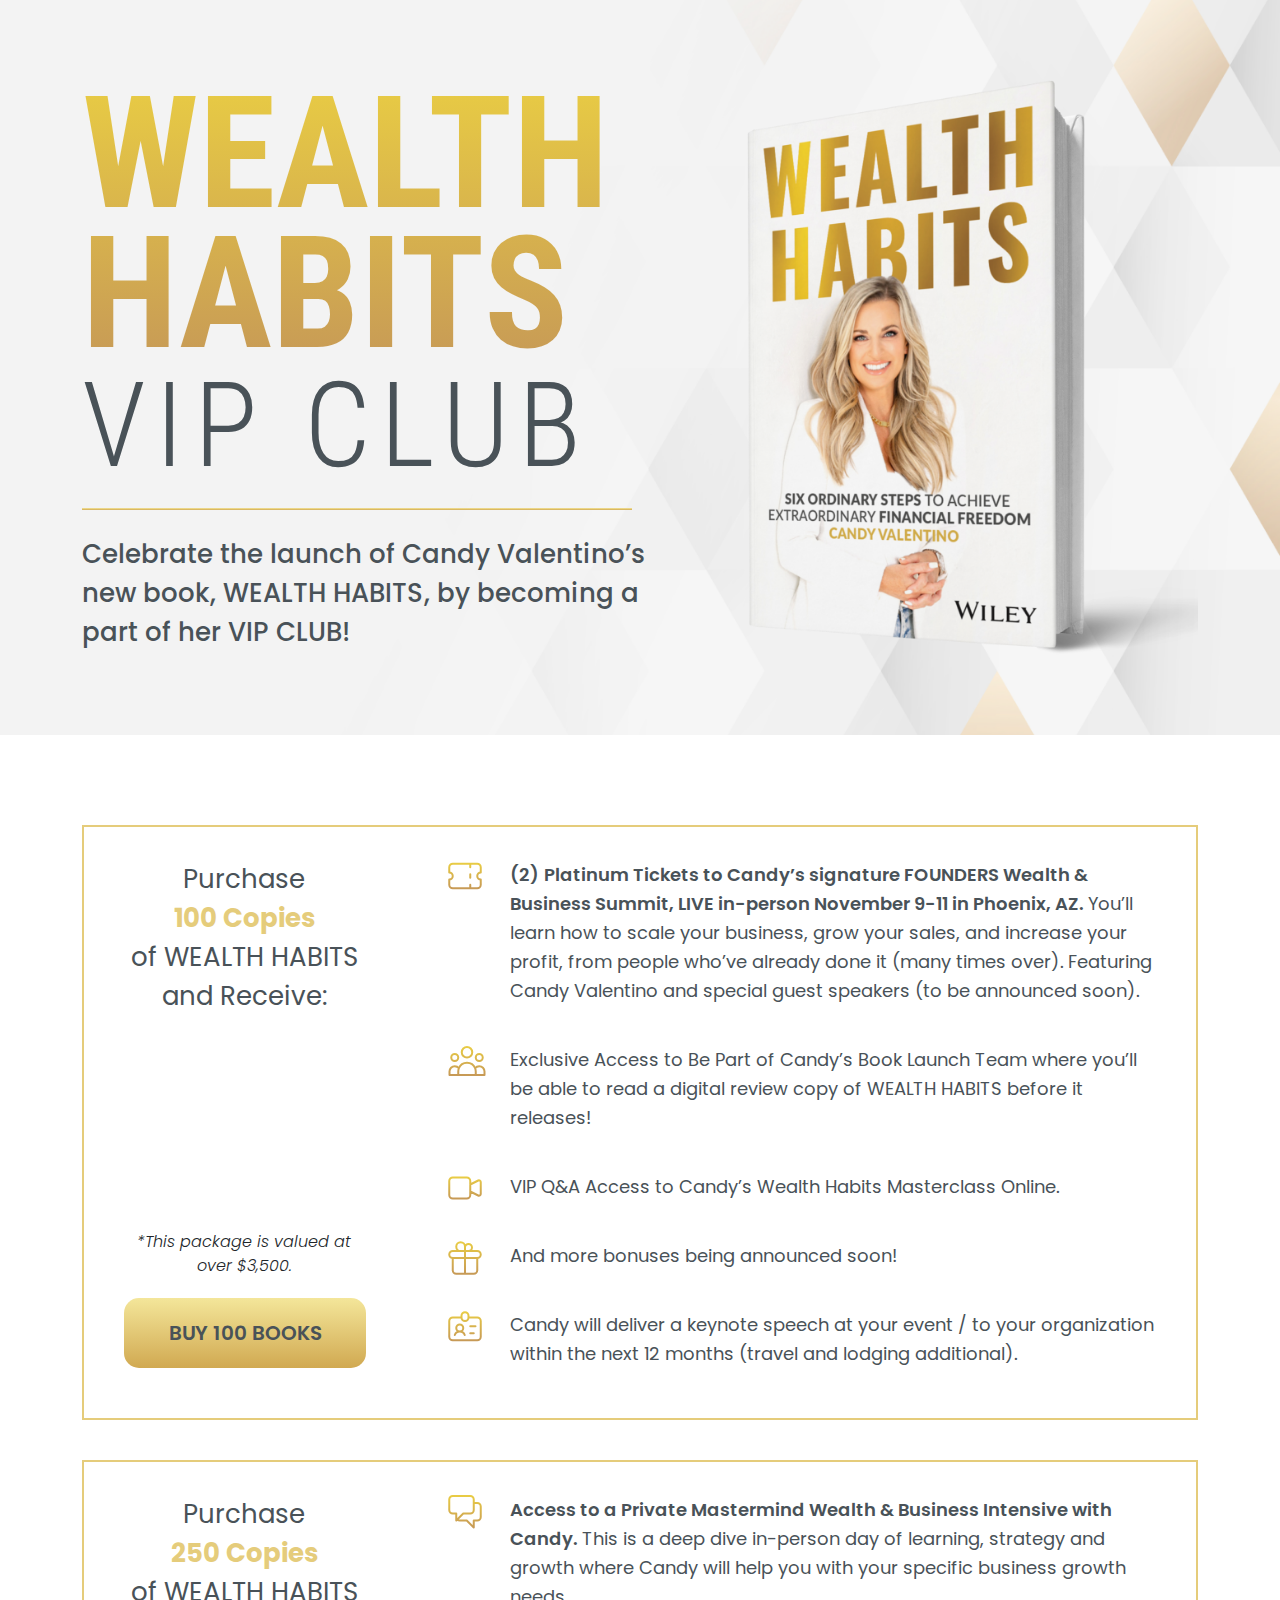
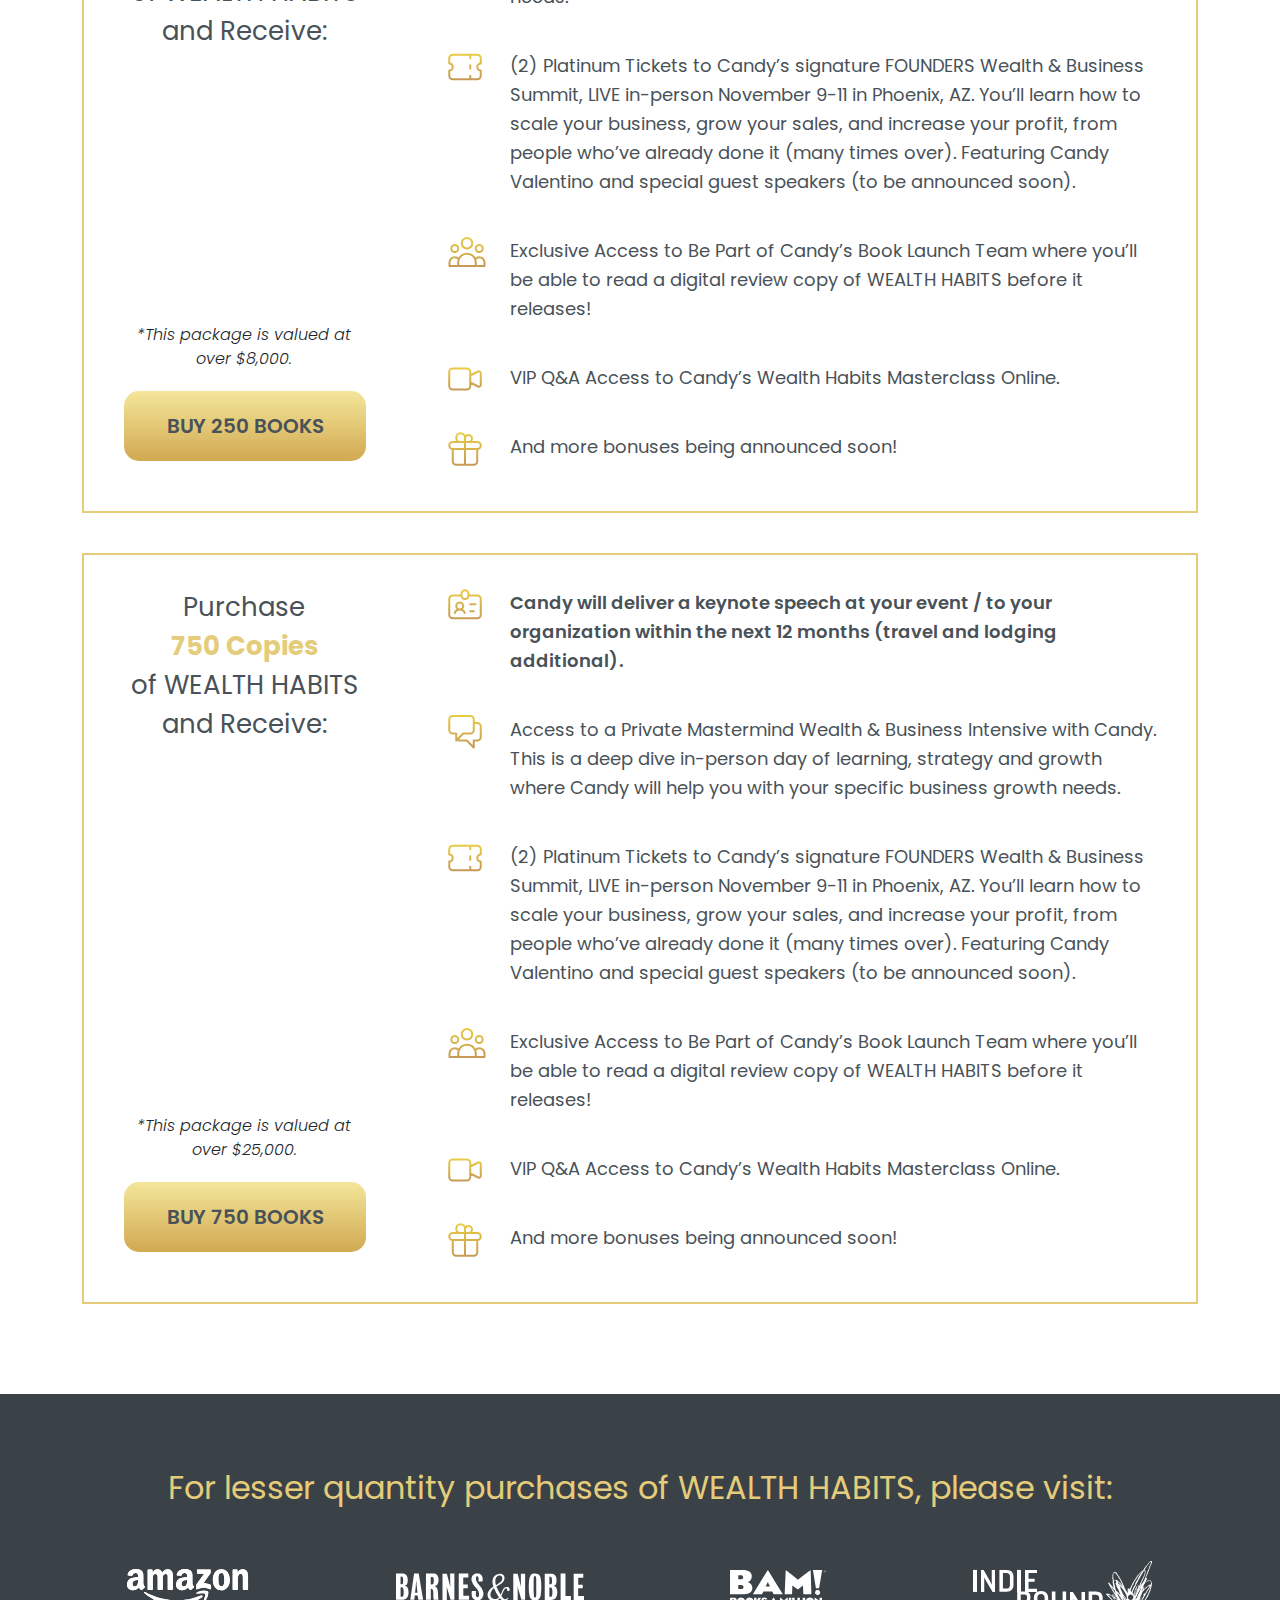
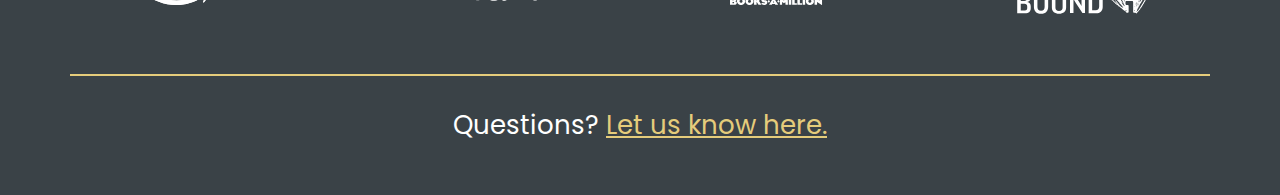
<file: vip-club.html>
<!DOCTYPE html>
<html lang="en">
<head>
     <meta charset="UTF-8">
     <meta http-equiv="X-UA-Compatible" content="IE=edge">
     <meta name="viewport" content="width=device-width, initial-scale=1.0">
     <title>Candy Book || WEALTH HABITS || VIP Club Page </title>
     <!-- Google Fonts -->
     <link rel="preconnect" href="https://fonts.googleapis.com">
     <link rel="preconnect" href="https://fonts.gstatic.com" crossorigin>
     <link href="https://fonts.googleapis.com/css2?family=Poppins:wght@300;400;500;600;700&family=Roboto+Condensed:wght@300;700&display=swap" rel="stylesheet">
     <!-- Bootstrap CSS -->
     <link rel="stylesheet" href="assets/css/bootstrap.min.css">
     <!-- Style CSS -->
     <link rel="stylesheet" href="assets/css/style.css">
</head>
<body>

     <header class="hero-area inner-hero d-flex align-items-center">
          <div class="container">
               <div class="row align-items-center">
                    <div class="col-lg-7">
                         <div class="wlc-content">
                              <h1>Wealth Habits</h1>
                              <h2 class="sub-heading">VIP CLUB</h2>
                              <img src="assets/img/Book.png" alt="Wealth Habits" class="img-fluid d-none">
                              <p>Celebrate the launch of Candy Valentino’s <br>new book, WEALTH HABITS, by becoming a <br>part of her VIP CLUB! </p>
                         </div>
                    </div>
                    <div class="col-lg-5">
                         <div class="hero-image">
                              <img src="assets/img/Book.png" alt="Wealth Habits" class="img-fluid">
                         </div>
                    </div>
               </div>
          </div>
     </header>

     <div class="our-price-table-area">
          <div class="container">
               <div class="row">
                    <div class="col">
                         <!-- Single Price Table -->
                         <div class="single-price-table">
                              <div class="row">
                                   <div class="col-lg-3 d-flex justify-content-between flex-column">
                                        <div class="price-table-top text-center">
                                             <h2>Purchase <br><span>100 Copies</span> <br>of WEALTH HABITS <br>and Receive:</h2>
                                        </div>
                                        <div class="price-button text-center">
                                             <p>*This package is valued at <br>over $3,500.</p>
                                             <a href="" class="primary-btn">BUY 100 BOOKS</a>
                                        </div>
                                   </div>
                                   <div class="col-lg-9">
                                        <div class="price-table-content">
                                             <ul>
                                                  <li>
                                                       <span><img src="assets/img/ticket.svg"></span> 
                                                       <div><strong>(2) Platinum Tickets to Candy’s signature FOUNDERS Wealth & Business Summit, LIVE in-person November 9-11 in Phoenix, AZ.</strong> You’ll learn how to scale your business, grow your sales, and increase your profit, from people who’ve already done it (many times over). Featuring Candy Valentino and special guest speakers (to be announced soon). </div>
                                                  </li>
                                                  <li>
                                                       <span><img src="assets/img/users.svg"></span> 
                                                       <div>Exclusive Access to Be Part of Candy’s Book Launch Team where you’ll be able to read a digital review copy of WEALTH HABITS before it releases! 
                                                       </div>
                                                  </li>
                                                  <li>
                                                       <span><img src="assets/img/video.svg"></span> 
                                                       <div>VIP Q&A Access to Candy’s Wealth Habits Masterclass Online.</div>
                                                  </li>
                                                  <li>
                                                       <span><img src="assets/img/gift.svg"></span> 
                                                       <div>And more bonuses being announced soon!</div>
                                                  </li>
                                                  <li>
                                                       <span><img src="assets/img/user-notes.svg"></span> 
                                                       <div>Candy will deliver a keynote speech at your event / to your organization within the next 12 months (travel and lodging additional).</div> 
                                                  </li>
                                             </ul>
                                        </div>
                                   </div>
                              </div>
                         </div><!-- Single Price Table -->

                         <!-- Single Price Table -->
                         <div class="single-price-table">
                              <div class="row">
                                   <div class="col-lg-3 d-flex justify-content-between flex-column">
                                        <div class="price-table-top text-center">
                                             <h2>Purchase <br><span>250 Copies</span> <br>of WEALTH HABITS<br> and Receive:</h2>
                                        </div>
                                        <div class="price-button text-center">
                                             <p>*This package is valued at <br>over $8,000.</p>
                                             <a href="" class="primary-btn">BUY 250 BOOKS</a>
                                        </div>
                                   </div>
                                   <div class="col-lg-9">
                                        <div class="price-table-content">
                                             <ul>
                                                  <li>
                                                       <span><img src="assets/img/comments.svg"></span> 
                                                       <div><strong>Access to a Private Mastermind Wealth & Business Intensive with Candy.</strong> This is a deep dive in-person day of learning, strategy and growth where Candy will help you with your specific business growth needs. </div>
                                                  </li>
                                                  <li>
                                                       <span><img src="assets/img/ticket.svg"></span> 
                                                       <div>(2) Platinum Tickets to Candy’s signature FOUNDERS Wealth & Business Summit, LIVE in-person November 9-11 in Phoenix, AZ. You’ll learn how to scale your business, grow your sales, and increase your profit, from people who’ve already done it (many times over). Featuring Candy Valentino and special guest speakers (to be announced soon).  
                                                       </div>
                                                  </li>
                                                  <li>
                                                       <span><img src="assets/img/users.svg"></span> 
                                                       <div>Exclusive Access to Be Part of Candy’s Book Launch Team where you’ll be able to read a digital review copy of WEALTH HABITS before it releases! </div>
                                                  </li>
                                                  <li>
                                                       <span><img src="assets/img/video.svg"></span> 
                                                       <div>VIP Q&A Access to Candy’s Wealth Habits Masterclass Online.</div>
                                                  </li>
                                                  <li>
                                                       <span><img src="assets/img/gift.svg"></span> 
                                                       <div>And more bonuses being announced soon!</div> 
                                                  </li>
                                             </ul>
                                        </div>
                                   </div>
                              </div>
                         </div><!-- Single Price Table -->

                         <!-- Single Price Table -->
                         <div class="single-price-table">
                              <div class="row">
                                   <div class="col-lg-3 d-flex justify-content-between flex-column">
                                        <div class="price-table-top text-center">
                                             <h2>Purchase <br><span>750 Copies</span> <br>of WEALTH HABITS <br>and Receive:</h2>
                                        </div>
                                        <div class="price-button text-center">
                                             <p>*This package is valued at <br>over $25,000.</p>
                                             <a href="" class="primary-btn">BUY 750 BOOKS</a>
                                        </div>
                                   </div>
                                   <div class="col-lg-9">
                                        <div class="price-table-content">
                                             <ul>
                                                  <li>
                                                       <span><img src="assets/img/user-notes.svg"></span> 
                                                       <div><strong>Candy will deliver a keynote speech at your event / to your organization within the next 12 months (travel and lodging additional). </strong></div>
                                                  </li>
                                                  <li>
                                                       <span><img src="assets/img/comments.svg"></span> 
                                                       <div>Access to a Private Mastermind Wealth & Business Intensive with Candy. This is a deep dive in-person day of learning, strategy and growth where Candy will help you with your specific business growth needs.
                                                       </div>
                                                  </li>
                                                  <li>
                                                       <span><img src="assets/img/ticket.svg"></span> 
                                                       <div>(2) Platinum Tickets to Candy’s signature FOUNDERS Wealth & Business Summit, LIVE in-person November 9-11 in Phoenix, AZ. You’ll learn how to scale your business, grow your sales, and increase your profit, from people who’ve already done it (many times over). Featuring Candy Valentino and special guest speakers (to be announced soon). </div>
                                                  </li>
                                                  <li>
                                                       <span><img src="assets/img/users.svg"></span> 
                                                       <div>Exclusive Access to Be Part of Candy’s Book Launch Team where you’ll be able to read a digital review copy of WEALTH HABITS before it releases! </div>
                                                  </li>
                                                  <li>
                                                       <span><img src="assets/img/video.svg"></span> 
                                                       <div>VIP Q&A Access to Candy’s Wealth Habits Masterclass Online.</div> 
                                                  </li>
                                                  <li>
                                                       <span><img src="assets/img/gift.svg"></span> 
                                                       <div>And more bonuses being announced soon!</div> 
                                                  </li>
                                             </ul>
                                        </div>
                                   </div>
                              </div>
                         </div><!-- Single Price Table -->
                    </div>
               </div>
          </div>
     </div>



     <footer class="footer-area footer-v2">
          <div class="container">
               <div class="row">
                    <div class="footer-content text-center mb-5">
                         <h2>For lesser quantity purchases of WEALTH HABITS, please visit:</h2>
                    </div>
                    <div class="client-partner">
                         <a href=""><img src="assets/img/amazon-hover.svg" alt="Amazon"></a>
                         <a href=""><img src="assets/img/barnes-nobel-hover.svg" alt="Barnes & Nobel"></a>
                         <a href=""><img src="assets/img/bam-hover.svg" alt="Bam"></a>
                         <a href=""><img src="assets/img/indie-bound-hover.svg" alt="Indie Bound"></a>
                    </div> 
                    <div class="footer-cta text-center">
                         <p>Questions? <a href="">Let us know here.</a></p>
                    </div>
               </div>
          </div>
     </footer>





     
</body>
</html>
</file>
<file: assets/css/style.css>
*, *::before ,*::after{
     box-sizing: border-box;
     padding: 0;
     margin: 0;
 }
 :root{
     --primary-color: #E5CC7B;
     --primary-white-color: #fff;
     --primary-font-family: 'Poppins', sans-serif;
     --secondary-color: #495258;
     --secondary-bg: #495258;
 }
 img{
     max-width: 100%;
     height: auto;
 }
 body{
     font-family:var(--primary-font-family);
 }
 a, a:hover { text-decoration: none }
 a:focus { outline: 0 solid; text-decoration: none}
 .primary-btn{
     background: linear-gradient(180deg, #F4E69A 0%, #D1A951 100%);
     border-radius: 15px;
     display: inline-block;
     height: 70px;
     color: var(--secondary-color);
     font-size: 20px;
     font-weight: 600;
     width: 242px;
     text-align: center;
     line-height: 70px;
     transition: all 0.3s ease 0s;
 }
 .primary-btn span{
     margin-left: 20px;transition: all 0.3s ease 0s;
 }

 @-webkit-keyframes fadeInDown {
    from {
        opacity:0;
        -webkit-transform: translatey(-10px);
        -moz-transform: translatey(-10px);
        -o-transform: translatey(-10px);
        transform: translatey(-10px);
    }
    to {
        opacity:1;
        -webkit-transform: translatey(0);
        -moz-transform: translatey(0);
        -o-transform: translatey(0);
        transform: translatey(0);
    }
}
@-moz-keyframes fadeInDown {
    from {
        opacity:0;
        -webkit-transform: translatey(-10px);
        -moz-transform: translatey(-10px);
        -o-transform: translatey(-10px);
        transform: translatey(-10px);
    }
    to {
        opacity:1;
        -webkit-transform: translatey(0);
        -moz-transform: translatey(0);
        -o-transform: translatey(0);
        transform: translatey(0);
    }
}
@keyframes fadeInDown {
    from {
        opacity:0;
        -webkit-transform: translatey(-10px);
        -moz-transform: translatey(-10px);
        -o-transform: translatey(-10px);
        transform: translatey(-10px);
    }
    to {
        opacity:1;
        -webkit-transform: translatey(0);
        -moz-transform: translatey(0);
        -o-transform: translatey(0);
        transform: translatey(0);
    }
}
.in-down {
    -webkit-animation-name: fadeInDown;
    -moz-animation-name: fadeInDown;
    -o-animation-name: fadeInDown;
    animation-name: fadeInDown;
    -webkit-animation-fill-mode: both;
    -moz-animation-fill-mode: both;
    -o-animation-fill-mode: both;
    animation-fill-mode: both;
    -webkit-animation-duration: 1s;
    -moz-animation-duration: 1s;
    -o-animation-duration: 1s;
    animation-duration: 1s;
}


 .banner-news {
    position: absolute;
    top: 0;
    left: 0;
    width: 100%;
    padding: 10px 0;
    background: #000;
}
.banner-news.stick {
    -webkit-animation: 300ms ease-in-out 0s normal none 1 running fadeInDown;
    animation: 300ms ease-in-out 0s normal none 1 running fadeInDown;
    position: fixed;
    width: 100%;
    z-index: 99999;
}

.banner-news a {
    color: #E5CC7B;
    text-decoration: underline;
    letter-spacing: 0.08rem;
    display: inline-block;
    transition: all 0.3s ease 0s;
}

.banner-news a:hover {
    text-decoration: none;
    color: #fff;
}
 .hero-area{
     background-color: #F3F3F3;
     background-image: url(../img/hero-bg.png);
     background-position: center;
     background-repeat: no-repeat;
     background-size: cover;
     min-height: 900px;
     position: relative;
 }

 .wlc-content > span {
     font-size: 21px;
     line-height: 32px;
     font-weight: 600;
     letter-spacing: 0.135em;
     position: relative;
     padding-bottom: 12px;
     margin-bottom: 10px;
     display: inline-block;
 }
 
 .wlc-content > span::after {
     position: absolute;
     left: 0;
     bottom: 0;
     height: 2px;
     width: 100%;
     content: "";
     background: linear-gradient(180deg, #F4E69A 0%, #D1A951 100%);
 }

 .wlc-content h1 {
     font-size: 156px;
     text-transform: uppercase;
     font-weight: 700;
     font-family: 'Roboto Condensed', sans-serif;
     line-height: 140px;
     background: linear-gradient(180deg, #E8CB44 0%, #C79A56 100%);
     -webkit-background-clip: text;
     -webkit-text-fill-color: transparent;
     background-clip: text;
     text-fill-color: transparent;
 }
 .wlc-content h2.sub-heading {
     font-weight: 300;
     font-family: 'Roboto Condensed', sans-serif;
     font-size: 118px;
     line-height: 108px;
     color: var(--secondary-color);
     position: relative;
     padding-bottom: 30px;
     margin-bottom: 25px;
     letter-spacing: 0.08em;
 }
 .wlc-content h2.sub-heading::before {
     position: absolute;
     left: 0;
     bottom: 0;
     height: 2px;
     max-width: 550px;
     width: 100%;
     background: linear-gradient(180deg, #F4E69A 0%, #D1A951 100%);
     content: "";
 }
 
 .wlc-content p {
     font-size: 35px;
     line-height: 52px;
     margin: 0;
     color: var(--secondary-color);
 }
 .hero-area.inner-hero .wlc-content p{
     font-size: 26px;
     line-height: 39px;
     font-weight: 500;
 }
 
 .wlc-content p span {
     font-weight: 600;
 }
 
 .button-groups {
     display: inline-flex;
     align-items: center;
     margin-top: 55px;
 }
 .button-groups .primary-btn:hover, .contact-form .submit-btn input[type="submit"]:hover, 
 .price-button .primary-btn:hover{
     background: linear-gradient(180deg, #D1A951 0%, #F4E69A 100%);
     color: var(--secondary-color);
 }
 .button-groups .primary-btn:hover span{
     margin-left: 10px;
 }
 
 .button-groups p {
     margin: 0;
     font-size: 22px;
     line-height: 34px;
     font-weight: 600;
     margin-left: 30px;
 }

 .our-client-partner-area{
     background: var(--secondary-bg);
     padding: 50px 0;
 }
 .client-partner{
     display: flex;
     flex-wrap: wrap;
     align-items: center;
     justify-content: space-between;
 }
 .client-partner p {
     margin: 0;
     font-size: 27px;
     font-weight: 600;
     background: linear-gradient(180deg, #F4E69A 0%, #D1A951 100%);
     -webkit-background-clip: text;
     -webkit-text-fill-color: transparent;
     background-clip: text;
     text-fill-color: transparent;
     height: 86px;
     line-height: 82px;
     width: 300px;
     text-align: center;
     border-top: 2px solid #D1A951;
     border-bottom: 2px solid #D1A951;
 }
 .client-partner p span {
     margin-left: 15px;
 }
 .client-partner>div{
     flex: 0 0 auto;
 }
 .client-partner>div a> img, .client-link a {
     -webkit-transform: perspective(1px) translateZ(0);
     transform: perspective(1px) translateZ(0);
     -webkit-transition-duration: 0.3s;
     transition-duration: 0.3s;
     -webkit-transition-property: transform;
     transition-property: transform;
     -webkit-transition-timing-function: ease-out;
     transition-timing-function: ease-out;
 }

.client-partner>div a{
     margin: 0px 30px;
 } 
 .client-partner>div a> img{filter: brightness(0) invert(1);}
 .client-partner>div a:hover> img, .client-link a:hover{filter:none;-webkit-transform: translateY(-5px);
     transform: translateY(-5px);}
 .section-title h2{
     color: #E5CC7B;
     font-size: 64px;
     line-height: 59px;
     font-weight: 600;
     text-transform: uppercase;
     margin: 0;
 }
 .section-title h3 {
     font-size: 53px;
     line-height: 59px;
     font-weight: 600;
     color: var(--secondary-color);
     margin: 0;
 }
 .section-title h3 span{
     color: #E5CC7B;
     font-weight: 700;
     font-family: 'Roboto Condensed', sans-serif;
 }
 
 .access-bonus-resources-area {
     padding: 85px 0;
     position: relative;
 }
 .access-bonus-resources-area .row.mt-5 {
     margin-top: 256px !important;
 }

 .single-book-team {
     width: 100%;
     max-width: 540px;
 }
 .single-book-team p {
     margin: 10px 0 0;
     text-align: center;
     font-size: 20px;
     line-height: 30px;
     color: var(--secondary-color);
 }
 .book-team {
     border: 3px solid #E5CC7B;
     position: relative;
     padding: 0 35px 35px;
 }
 .book-team .icon {
     margin-top: -171px;
     margin-bottom: 30px;
 }
 .book-team h3 {
     font-size: 29px;
     line-height: 44px;
     font-weight: 500;
     margin: 0;
     color: var(--secondary-color);
 }

 .our-steps-area {
     background: #F4F4F4;
     padding: 180px 0 50px;
     position: relative;
 }
 
 .our-steps-area::before, .our-steps-area::after {
     clip-path: polygon(50% 100%, 0 0, 100% 0);
     position: absolute;
     left: 0;
     top: 0;
     height: 100px;
     background: #fff;
     content: "";
     width: 100%;
 }
 
 .our-steps-area::after {
     top: auto;
     bottom: -100px;
     background: #f4f4f4;
 }
 .our-steps-area .row.mt-5, .about-book-area .row.mt-5, .about-author-area .row.mt-5 {
     margin-top: 85px !important;
 }
 .single-step {
     width: 100%;
     max-width: 540px;
     min-height: 550px;
     background: linear-gradient(180deg, #F4E69A 0%, #D1A951 100%);
     padding: 50px 60px; 
     position: relative;
     z-index: 1;
 }
 
 .single-step::before {
     position: absolute;
     left: 50%;
     top: 50%;
     width: calc(100% - 4px);
     height: calc(100% - 4px);
     background: #fff;
     content: "";
     transform: translate(-50%, -50%);
     z-index: -1;
 }
 
 .single-step h3 {
     font-size: 30px;
     font-weight: 600;
     line-height: 27px;
     margin-bottom: 30px;
     color: var(--secondary-color);
 }
 
 .single-step p {
     font-size: 22px;
     line-height: 33px;
     margin: 0;
     color: var(--secondary-color);
 }
 .client-link {
     margin-top: 50px;
     display: flex;
     flex-wrap: wrap;
     justify-content: space-between;
 }
 .client-link a {
     background: var(--secondary-bg);
     height: 80px;
     display: block;
     width: 190px;
     padding: 0px 15px;
     line-height: 80px;
     transition: all 0.3s ease 0s;
 }
 .client-link a:hover{background: var(--primary-color);}
 .client-link a:not(:last-child) {
     margin-bottom: 35px;
 }
 .contact-form {
     margin: 30px 0 0;
 }
 .contact-form .form-control {
     height: 50px;
     border-color: #E5CC7B;
     border-radius: 0px;
     padding-left: 15px;
     color: rgba(73, 82, 88, 0.3);
 }
 .contact-form .submit-btn{text-align: center;}
 .contact-form .submit-btn input[type="submit"] {
     border: 0px solid;
     background: linear-gradient(180deg, #F4E69A 0%, #D1A951 100%);
     border-radius: 15px;
     height: 70px;
     width: 216px;
     font-size: 20px;
     font-weight: 600;
     display: block;
     cursor: pointer;
     margin: 0 auto;
     color: var(--secondary-color);
     transition: all 0.3s ease 0s;
 }
 .bulk-discount p {
     font-size: 20px;
     color: var(--secondary-color);
     margin: 0;
 }
 .bulk-discount p a{
     text-decoration: underline;
     color: var(--primary-color);
     transition: all 0.3s ease 0s;
 }
 .bulk-discount p a:hover{
     text-decoration: none;
 }
 .arrow-down {
     background: url(../img/arrow-down.svg);
     height: 57.21px;
     width: 22.23px;
     background-repeat: no-repeat;
     position: absolute;
     left: 50%;
     transform: translateX(-50%);
     bottom: -13.7%;
     z-index: 9;
 }
 .our-steps-area .arrow-down {
     bottom: -12.3%;
 }
 .about-book-area{
     padding: 188px 0 50px;   
     position: relative;
 }

 .about-book {
     width: 100%;
     max-width: 550px;
 }
 .about-book p {
     font-size: 20px;
     line-height: 36px;
     color: var(--secondary-color);
 }

 .about-author-area {
     background: #495258;
     padding: 100px 0 75px;
 }
 .about-author-content {
     border: 3px solid #D1A951;
     padding: 50px 54px 25px;
     min-height: 707px;
     position: relative;
     display: flex;
 }
 .about-author-content p {
     max-width: 428px;
     font-size: 20px;
     line-height: 36px;
     color: #fff;
     margin: 0;
 }
 .author-image {
     position: absolute;
     right: -50px;
     bottom: -32%;
 }
 .social-link {
     display: flex;
     align-items: center;
     max-width: 550px;
     width: 100%;
     flex-wrap: wrap;
     justify-content: space-between;
     margin-top: 65px;
 }
 .social-link p {
     font-size: 27px;
     margin: 0;
     height: 80px;
     line-height: 74px;
     border-top: 2px solid #fff;
     border-bottom: 2px solid #fff;
     font-weight: 600;
     background: linear-gradient(180deg, #F4E69A 0%, #D1A951 100%);
     -webkit-background-clip: text;
     -webkit-text-fill-color: transparent;
     background-clip: text;
     text-fill-color: transparent;
     max-width: 286px;
     text-align: center;
     width: 280px;
 }
 .social-link p span{
     margin-left: 15px;
 }
 .social-link div a {
     display: inline-block;
     margin-left: 16px;
 }
 .social-link div a img {
     filter: brightness(0) invert(1);
     transition: all 0.3s ease 0s;
 }
 .social-link div a:hover img{
     filter: none;
 }


 .footer-area {
     background: #3A4247;
     padding: 50px;
 }
 .footer-link {
     text-align: center;
 }
 .footer-link a {
     display: inline-block;
     font-size: 26px;
     color: #fff;
     letter-spacing: 0.085em;
     padding: 0px 20px;
     margin: 0 20px;
     position: relative;
     transition: all 0.3s ease 0s;
 }
 .footer-link a:hover{
     color: var(--primary-color);
 }
 .footer-link a::before {
     position: absolute;
     left: -24px;
     top: 50%;
     height: calc(100% - 10%);
     width: 1px;
     background: #fff;
     content: "";
     transform: translateY(-50%);
 }
 .footer-link a:first-child::before{content: none;}


.our-price-table-area{
     padding: 90px 0;
}

 .single-price-table {
     padding: 33px 40px 50px;
     border: 2px solid #E5CC7B;
 }
 
 .single-price-table:not(:last-child) {
     margin-bottom: 40px;
 }
 
 .price-table-top{
     width: 100%;
     max-width: 269px;
     margin: 0 auto;
 }
 .price-table-top h2 {
     font-size: 29px;
     line-height: 43px;
     font-weight: 400;
     color: var(--secondary-color);
 }
 .price-table-top h2 span{
     color: var(--primary-color);
     font-weight: 700;
 }
 .price-button p {
     font-weight: 300;
     font-style: italic;
     line-height: 24px;
     margin-bottom: 20px;
 }
 .price-button .primary-btn{
     transition: all 0.3s ease 0s;
 }
 
 .price-table-content {
     padding-left: 60px;
 }

 .price-table-content ul {
     margin: 0;
     padding: 0;
     list-style: none;
 }
 .price-table-content ul li {
     position: relative;
     padding-left: 62px;
     font-size: 18px;
     line-height: 29px;
     color: var(--secondary-color);
 }
 .price-table-content ul li div strong{
     font-weight: 600;
 }
 
 .price-table-content ul li span {
     position: absolute;
     left: 0;
 }
 
 
 
 .price-table-content ul li:not(:last-child) {
     margin-bottom: 40px;
 }
 /**/
 .footer-area.footer-v2{
     padding: 70px 0 50px;
 }

 .footer-area.footer-v2 .client-partner {
     width: 100%;
     max-width: 1050px;
     margin: 0 auto 60px;
 }
 .footer-area.footer-v2 .client-partner img{
     filter: brightness(0) invert(1);
 }
 .footer-area.footer-v2 .client-partner a:hover img{
     filter:none;
 }

 .footer-content.row.mt-5{
     margin-bottom: 60px !important;
 }
 .footer-content h2 {
     font-size: 32px;
     line-height: 48px;
     font-weight: 400;
     margin: 0;
     color: var(--primary-color);
 }
 .footer-cta{
     padding-top: 30px;
     border-top: 2px solid var(--primary-color);
 }
 .footer-cta p {
     margin: 0;
     font-size: 26px;
     color: var(--primary-white-color);
 }
 .footer-cta p a{
     color: var(--primary-color);
     text-decoration: underline;
     transition: all 0.3s ease 0s;
 }
 .footer-cta p a:hover{
     text-decoration: none;
 }

 .contact-form form.fsForm.fsMaxCol1{
     width: inherit !important;
 }

 /*
     Responsive css
 */

 @media  screen and (max-width: 1280px) {
     .price-table-top h2 {font-size: 26px;line-height: 39px;}
     .book-team .icon {width: 290px; margin-left: auto; margin-right: auto;}
     .client-partner>div a {margin: 0px 20px;}
     .author-image {right: -102px; width: 724px;}
     header.hero-area.d-flex.align-items-center {
          min-height: auto;
          padding: 80px 0;
      }
}


@media only screen and (min-width: 992px) and (max-width: 1199px) {
     .hero-area { min-height: 720px;}
     .wlc-content h1 {font-size: 110px;line-height: 104px;}
     .wlc-content h2.sub-heading {font-size: 86px;line-height: 86px;}
     .wlc-content h2.sub-heading::before {max-width: 490px;}
     .hero-area.inner-hero .wlc-content p {padding-right: 10px;}
     .hero-area.inner-hero .wlc-content p br {display: none;}
     .footer-content h2 {font-size: 28px;}
     .footer-area.footer-v2 .client-partner {max-width: 790px;}
     .single-price-table .row .col-lg-9 {flex: 0 0 calc(100% - 280px);}
     .single-price-table .row .col-lg-3 {flex: 0 0 280px;}

     /**/
     .section-title h3 {font-size: 48px;}
     .book-team h3 {font-size: 26px;}
     .book-team .icon {width: 270px;margin-left: auto;margin-right: auto;}
     .single-book-team p {font-size: 16px;line-height: 25px;}
     .single-step { padding: 50px 40px;}
     .client-link a {width: 165px;}
     .author-image {bottom: 2px;width: 500px;right: -35px;}
     .footer-link a {font-size: 20px;margin: 0 20px;}
     .social-link { margin-left: auto;margin-right: auto;}
     .client-partner { display: block;text-align: center;}
     .client-partner p {display: block;margin: 0 auto 40px;}

}


@media only screen and (min-width: 768px) and (max-width: 991px) {
     .hero-area {min-height: auto;padding: 50px 0 60px;}
     .wlc-content{text-align: center;}
     .wlc-content h1 {font-size: 114px;line-height: 106px;}
     .wlc-content h2.sub-heading {font-size: 85px;line-height: 85px; margin-bottom: 0;}
     .wlc-content h2.sub-heading::before{content: none;}
     .hero-image{display: none;}
     .wlc-content img.d-none {display: block !important;width: 450px;margin-left: 24%;margin-bottom: 30px;}
     .hero-area.inner-hero .wlc-content p {padding-top: 35px;border-top: 1px solid var(--primary-color);margin-top: 40px;}
     .price-table-top h2 { margin-bottom: 25px;}
     .price-table-content {padding-left: 0;margin-top: 50px;}

     /**/
     img.d-none.hero-home { display: block !important; width: 450px; margin-left: 26%; margin-top: 30px;}
     .button-groups {display: flex; justify-content: center;}
     .client-partner {display: block;text-align: center;}
     .client-partner p {margin: 0 auto 40px;}
     .section-title h3 br {display: none;}
     .book-team .icon {margin-top: -150px;width: 260px; margin-left: auto;margin-right: auto;}
     .single-book-team, .single-step { margin: 0 auto;}
     .access-bonus-resources-area .row.mt-5 {margin-top: 210px !important;}
     .access-bonus-resources-area .row.mt-5 .col-lg-6:not(:last-child) { margin-bottom: 196px;}
     .our-steps-area .row.mt-5 .col-lg-6:not(:last-child) { margin-bottom: 50px;}
     .arrow-down { bottom: -8.7%;}
     .our-steps-area .arrow-down {bottom: -7.8%;}
     .book-cover {text-align: center;}
     .about-book { max-width: 100%;text-align: center;}
     .about-author-content {padding: 50px 54px 0;min-height: auto; display: block;}
     .about-author-content p { max-width: 100%;}
     .author-image {position: static;width: auto;}
     .social-link {margin-left: auto;margin-right: auto;}
     .footer-link a {font-size: 16px; padding: 5px 10px;margin: 0 5px;}
     .footer-link a::before {left: -9px;}
     .section-title h2 {font-size: 50px;line-height: 55px;}
     .section-title h3 {font-size: 44px;line-height: 56px;}
     .client-partner>div a {
          margin: 5px 15px;
          display: inline-block;
          width: 133px;
      }
}


@media only screen and (min-width: 576px) and (max-width: 767px)  {
     .hero-area {min-height: auto;padding: 50px 0 60px;}
     .wlc-content{text-align: center;}
     .wlc-content h1 {font-size: 86px;line-height: 86px;}
     .wlc-content h2.sub-heading {font-size: 66px;line-height: 56px;margin-bottom: 0;}
     .wlc-content h2.sub-heading::before{content: none;}
     .wlc-content img.d-none{display: block !important;width: 290px;margin-left: 30%;}
     .hero-image, .hero-area.inner-hero .wlc-content p br {display: none;}
     .hero-area.inner-hero .wlc-content p {font-size: 20px;line-height: 30px;padding: 0 15px;margin-top: 25px;padding-top: 25px; border-top: 1px solid var(--primary-color);}
     .our-price-table-area {padding: 50px 0;}
     .single-price-table {padding: 33px 20px 50px;}
     .price-table-top h2 {font-size: 26px;line-height: 40px;margin-bottom: 30px;}
     .price-table-content { padding-left: 0;margin-top: 50px;}
     .price-table-content ul li {padding-left: 0;text-align: center;font-size: 17px;}
     .price-table-content ul li span {position: static;margin-bottom: 15px;display: inline-block;}
     .footer-content h2 {font-size: 27px;line-height: 40px;padding: 0 5px;}
     .footer-area.footer-v2 {padding: 50px 0;}
     .footer-area.footer-v2 .client-partner {display: block;text-align: center;}
     .footer-area.footer-v2 .client-partner a {display: block;}
     .footer-area.footer-v2 .client-partner a:not(:last-child) {margin-bottom: 33px;}
     .footer-cta p {font-size: 22px;}

     /**/
     .wlc-content > span {font-size: 14px;line-height: 16px;}
     .wlc-content p {font-size: 30px;line-height: 44px;}
     img.d-none.hero-home { display: block !important; width: 350px; margin-left: 30%; margin-top: 30px;}
     .client-partner {display: block;text-align: center;}
     .client-partner p, .social-link p {font-size: 24px;width: 290px;margin: 0 auto 40px;height: 70px;line-height: 66px;}
     .button-groups { display: block;margin-top: 40px;text-align: center;}
     .button-groups p {margin-left: 0px;margin-top: 12px;}
     .client-partner a:not(:last-child) {margin-bottom: 26px;display: block;}
     .our-steps-area .row.mt-5, .about-book-area .row.mt-5, .about-author-area .row.mt-5 {
          margin-top: 45px !important;
      }
     /**/
     .access-bonus-resources-area, .about-author-area {padding: 50px 0;}
     .about-author-content {padding: 30px 30px 0px; min-height: auto;display: block;}
     .author-image {position: static;width: auto;}
     .social-link {display: block;text-align: center;margin-top: 40px;}
     .social-link div a:first-child{margin-left: 0;}
     .section-title h2 { font-size: 46px;line-height: 50px;}
     .our-steps-area::after { bottom: -55px;}
     .arrow-down {height: 57.21px;bottom: -11.2%;}
     .our-steps-area .arrow-down {bottom: -5.3%;}
     .section-title h3 {font-size: 33px;line-height: 45px;}
     .section-title h3 br {display: none;}
     .book-team .icon { margin-top: -118px;width: 195px;margin-left: auto;margin-right: auto;}
     .access-bonus-resources-area .row.mt-5 {margin-top: 165px !important;}
     .book-team h3 {font-size: 22px;line-height: 36px;}
     .single-book-team p {font-size: 15px;line-height: 25px;}
     .single-step { padding: 50px 20px; min-height: auto;}
     .client-link a { width: 160px;padding: 0px 14px;}
     .client-link a:not(:last-child) {margin-bottom: 20px;}
     .our-steps-area .row.mt-5 .col-lg-6:not(:last-child) { margin-bottom: 50px;}
     .our-steps-area::after {height: 55px;}
     .footer-link a {font-size: 12px;padding: 5px 10px;margin: 0;}

     /**/
     .access-bonus-resources-area .row.mt-5 .col-lg-6:not(:last-child) {
          margin-bottom: 160px;
      }
      .client-link {
          display: block;
          text-align: center;
      }
      .client-link a {
          display: inline-block;
          margin: 0 10px;
      }

}

@media (max-width: 575px) {
     .hero-area {min-height: auto;padding: 50px 0 60px;}
     .wlc-content{text-align: center;}
     .wlc-content h1 {font-size: 86px;line-height: 86px;}
     .wlc-content h2.sub-heading {font-size: 66px;line-height: 56px;margin-bottom: 0;}
     .wlc-content h2.sub-heading::before, .footer-link a::before{content: none;}
     .wlc-content img.d-none{display: block !important;width: 290px;margin-left: auto;}
     .hero-image, .hero-area.inner-hero .wlc-content p br, .single-book-team p {display: none;}
     .hero-area.inner-hero .wlc-content p {font-size: 20px;line-height: 30px;padding: 0 15px;margin-top: 25px;padding-top: 25px; border-top: 1px solid var(--primary-color);}
     .our-price-table-area {padding: 50px 0;}
     .single-price-table {padding: 33px 20px 50px;}
     .price-table-top h2 {font-size: 26px;line-height: 40px;margin-bottom: 30px;}
     .price-table-content { padding-left: 0;margin-top: 50px;}
     .price-table-content ul li {padding-left: 0;text-align: center;font-size: 17px;}
     .price-table-content ul li span {position: static;margin-bottom: 15px;display: inline-block;}
     .footer-content h2 {font-size: 27px;line-height: 40px;padding: 0 5px;}
     .footer-area.footer-v2 {padding: 50px 0;}
     .footer-area.footer-v2 .client-partner {display: block;text-align: center;}
     .footer-area.footer-v2 .client-partner a {display: block;}
     .footer-area.footer-v2 .client-partner a:not(:last-child) {margin-bottom: 33px;}
     .footer-cta p {font-size: 22px;}

     /**/
     .wlc-content > span {font-size: 14px;line-height: 16px;}
     .wlc-content p {font-size: 30px;line-height: 44px;}
     img.d-none.hero-home { display: block !important; width: 290px; margin-left: 20%; margin-top: 30px;}
     .client-partner {display: block;text-align: center;}
     .client-partner p, .social-link p {font-size: 24px;width: 290px;margin: 0 auto 40px;height: 70px;line-height: 66px;}
     .button-groups { display: block;margin-top: 40px;text-align: center;}
     .button-groups p {margin-left: 0px;margin-top: 12px;}
     .client-partner a:not(:last-child) {margin-bottom: 26px;display: block;}
     .our-steps-area .row.mt-5, .about-book-area .row.mt-5, .about-author-area .row.mt-5 {
          margin-top: 45px !important;
      }
     /**/
     .access-bonus-resources-area, .about-author-area {padding: 50px 0;}
     .about-author-content {padding: 30px 30px 0px; min-height: auto;display: block;}
     .author-image {position: static;width: auto;}
     .social-link {display: block;text-align: center;margin-top: 40px;}
     .social-link div a:first-child{margin-left: 0;}
     .section-title h2 { font-size: 46px;line-height: 50px;}
     .our-steps-area::after { bottom: -55px;}
     .arrow-down {height: 57.21px;bottom: -12.7%;}
     .our-steps-area .arrow-down {bottom: -5.3%;}
     .section-title h3 {font-size: 33px;line-height: 45px;}
     .book-team .icon { margin-top: -118px;width: 195px;margin-left: auto;margin-right: auto;}
     .access-bonus-resources-area .row.mt-5 {margin-top: 165px !important;}
     .book-team h3 {font-size: 22px;line-height: 36px;}
     .single-book-team p {font-size: 15px;line-height: 25px;}
     .single-step { padding: 50px 20px; min-height: auto;}
     .client-link a { width: 160px;padding: 0px 14px;}
     .client-link a:not(:last-child) {margin-bottom: 20px;}
     .our-steps-area .row.mt-5 .col-lg-6:not(:last-child) { margin-bottom: 50px;}
     .our-steps-area::after {height: 55px;}
     .footer-link a {font-size: 12px;padding: 5px 10px;margin: 0;}

     /**/
     .access-bonus-resources-area .row.mt-5 .col-lg-6:not(:last-child) {
          margin-bottom: 160px;
      }

      
}
</file>
